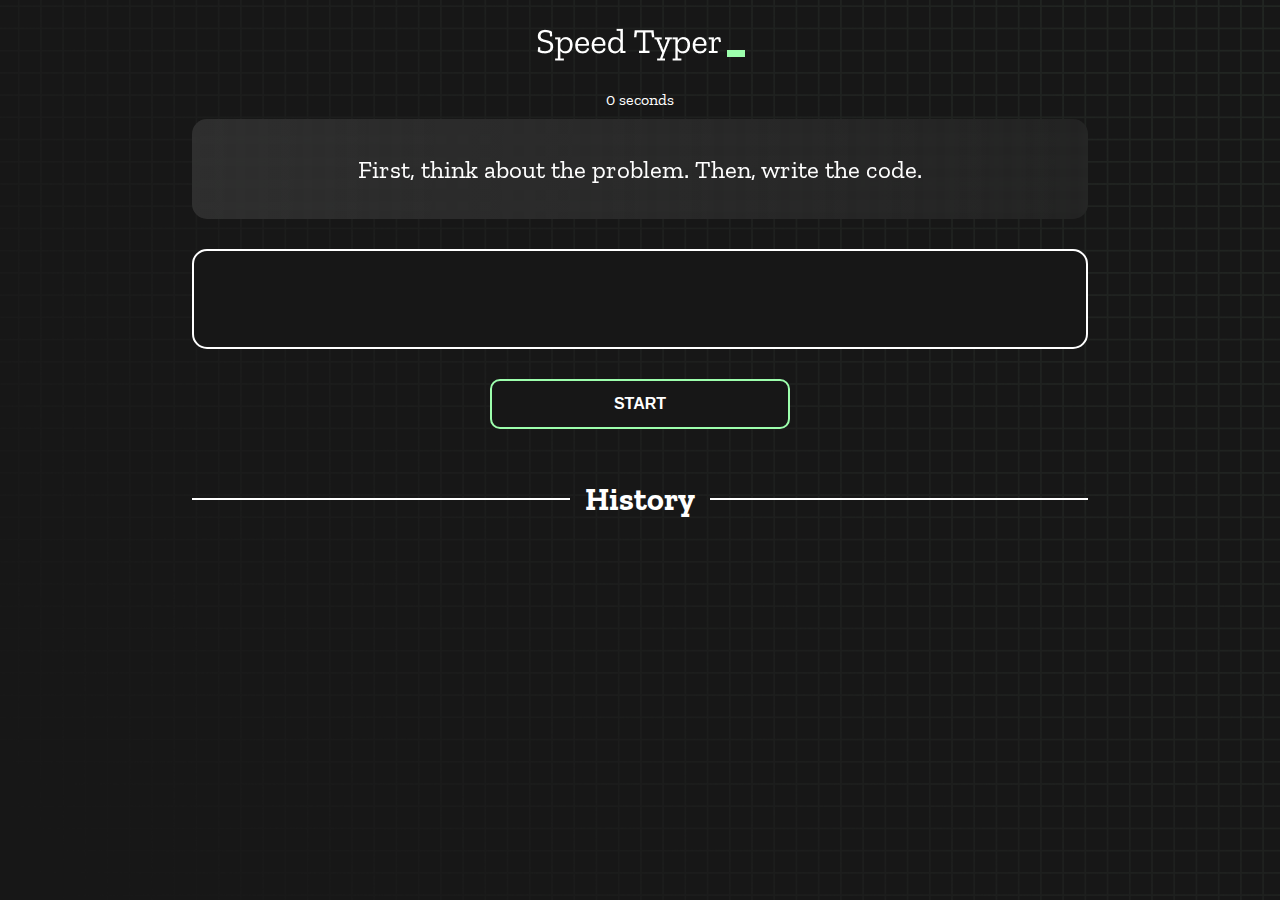
<file: index.html>
<!DOCTYPE html>
<html lang="en">

<head>
  <meta charset="UTF-8" />
  <meta http-equiv="X-UA-Compatible" content="IE=edge" />
  <meta name="viewport" content="width=device-width, initial-scale=1.0" />
  <title>Speed Monster Test</title>
  <link rel="stylesheet" href="styles.css" />
  <link rel="preconnect" href="https://fonts.googleapis.com" />
  <link rel="preconnect" href="https://fonts.gstatic.com" crossorigin />
  <link href="https://fonts.googleapis.com/css2?family=Zilla+Slab:wght@300;400;500&display=swap" rel="stylesheet" />
</head>

<body>
  <h1 class="title"><img src="./logo.png" /></h1>
  <div id="show-time">0 seconds</div>

  <div class="box-container">
    <div id="question"></div>

    <div id="display" class="inactive"></div>

    <div class="buttons">
      <button id="starts">START</button>
    </div>

    <div class="divider-container">
      <div class="line"></div>
      <h1 class="title2">History</h1>
      <div class="line"></div>
    </div>
    <div id="histories" class=""></div>
  </div>

  <div id="countdown"></div>
  <div id="modal-background" class="hidden"></div>
  <div id="result" class="hidden modal-position"></div>

  <script src="./history.js"></script>
  <script src="./script.js"></script>
</body>

</html>
</file>
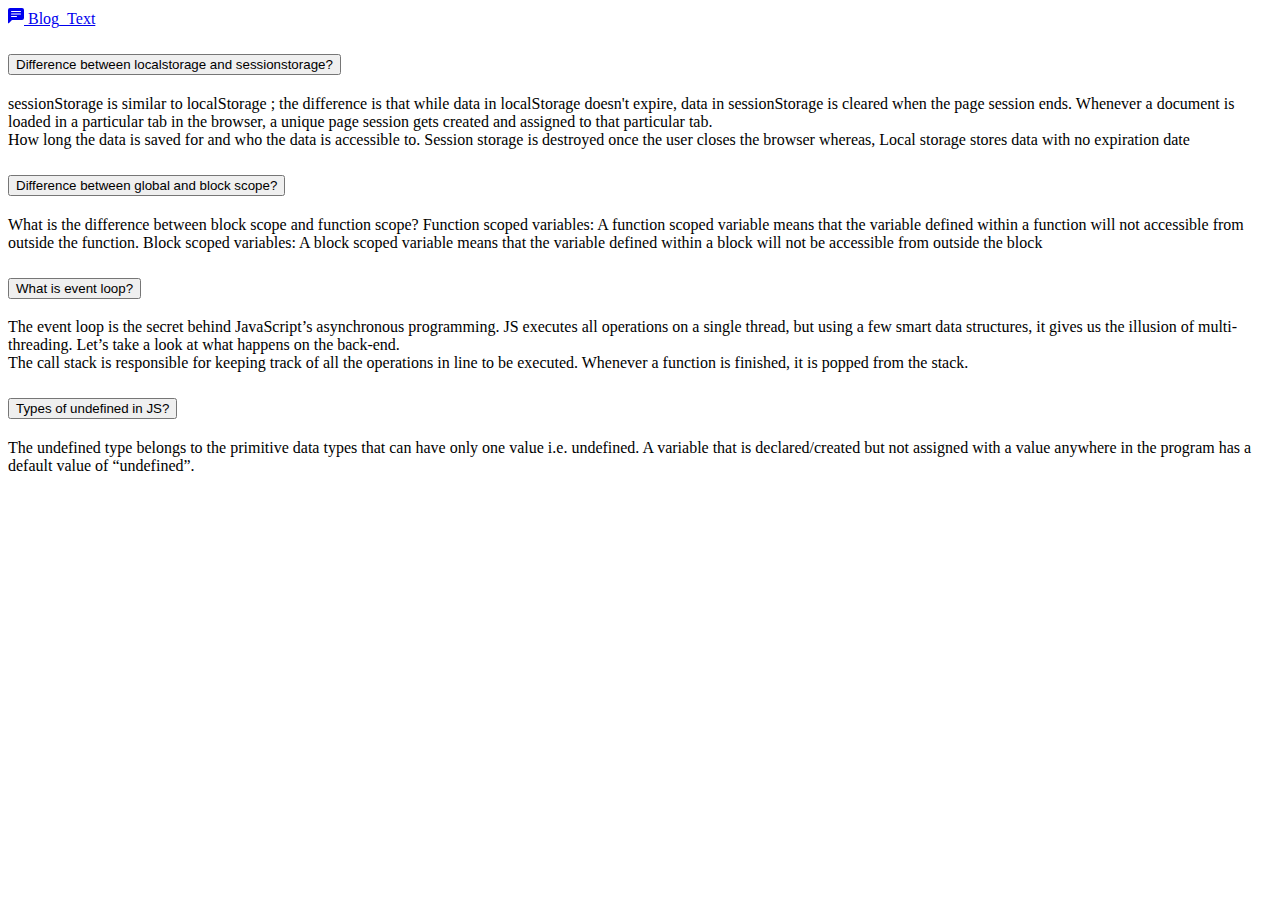
<file: blog.html>
<!DOCTYPE html>
<html lang="en">

<head>
    <meta charset="UTF-8">
    <meta http-equiv="X-UA-Compatible" content="IE=edge">
    <meta name="viewport" content="width=device-width, initial-scale=1.0">
    <title>My_Blog</title>
    <link href="https://cdn.jsdelivr.net/npm/bootstrap@5.0.2/dist/css/bootstrap.min.css" rel="stylesheet"
        integrity="sha384-EVSTQN3/azprG1Anm3QDgpJLIm9Nao0Yz1ztcQTwFspd3yD65VohhpuuCOmLASjC" crossorigin="anonymous">
</head>

<body>
    <header class="container">
        <nav class="navbar navbar-light bg-light">
            <div class="container-fluid fw-bold">
                <a class="navbar-brand" href="#">
                    <svg xmlns="http://www.w3.org/2000/svg" width="16" height="16" fill="currentColor"
                        class="bi bi-chat-left-text-fill" viewBox="0 0 16 16">
                        <path
                            d="M0 2a2 2 0 0 1 2-2h12a2 2 0 0 1 2 2v8a2 2 0 0 1-2 2H4.414a1 1 0 0 0-.707.293L.854 15.146A.5.5 0 0 1 0 14.793V2zm3.5 1a.5.5 0 0 0 0 1h9a.5.5 0 0 0 0-1h-9zm0 2.5a.5.5 0 0 0 0 1h9a.5.5 0 0 0 0-1h-9zm0 2.5a.5.5 0 0 0 0 1h5a.5.5 0 0 0 0-1h-5z" />
                    </svg>
                    Blog_Text
                </a>
            </div>
        </nav>
    </header>

    <div class="accordion container mt-4" id="accordionExample">
        <div class="accordion-item">
            <h2 class="accordion-header" id="headingOne">
                <button class="accordion-button" type="button" data-bs-toggle="collapse" data-bs-target="#collapseOne"
                    aria-expanded="true" aria-controls="collapseOne">
                    Difference between localstorage and sessionstorage?
                </button>
            </h2>
            <div id="collapseOne" class="accordion-collapse collapse show" aria-labelledby="headingOne"
                data-bs-parent="#accordionExample">
                <div class="accordion-body">
                    sessionStorage is similar to localStorage ; the difference is that while data in localStorage
                    doesn't expire, data in sessionStorage is cleared when the page session ends. Whenever a document is
                    loaded in a particular tab in the browser, a unique page session gets created and assigned to that
                    particular tab.

                    <br>
                    How long
                    the data is saved for and who the data is accessible to. Session storage is destroyed once the user
                    closes the browser whereas, Local storage stores data with no expiration date
                </div>
            </div>
        </div>
        <div class="accordion-item">
            <h2 class="accordion-header" id="headingTwo">
                <button class="accordion-button collapsed" type="button" data-bs-toggle="collapse"
                    data-bs-target="#collapseTwo" aria-expanded="false" aria-controls="collapseTwo">
                    Difference between global and block scope?
                </button>
            </h2>
            <div id="collapseTwo" class="accordion-collapse collapse" aria-labelledby="headingTwo"
                data-bs-parent="#accordionExample">
                <div class="accordion-body">
                    What is the difference between block scope and function scope?
                    Function scoped variables: A function scoped variable means that the variable defined within a
                    function will not accessible from outside the function. Block scoped variables: A block scoped
                    variable means that the variable defined within a block will not be accessible from outside the
                    block
                </div>
            </div>
        </div>
        <div class="accordion-item">
            <h2 class="accordion-header" id="headingThree">
                <button class="accordion-button collapsed" type="button" data-bs-toggle="collapse"
                    data-bs-target="#collapseThree" aria-expanded="false" aria-controls="collapseThree">
                    What is event loop?
                </button>
            </h2>
            <div id="collapseThree" class="accordion-collapse collapse" aria-labelledby="headingThree"
                data-bs-parent="#accordionExample">
                <div class="accordion-body">
                    The event loop is the secret behind JavaScript’s asynchronous programming. JS executes all
                    operations on a single thread, but using a few smart data structures, it gives us the illusion of
                    multi-threading. Let’s take a look at what happens on the back-end.

                    <br>

                    The call stack is responsible for keeping track of all the operations in line to be executed.
                    Whenever a function is finished, it is popped from the stack.
                </div>
            </div>
        </div>
        <div class="accordion-item">
            <h2 class="accordion-header" id="headingThree">
                <button class="accordion-button collapsed" type="button" data-bs-toggle="collapse"
                    data-bs-target="#collapseThree" aria-expanded="false" aria-controls="collapseThree">
                    Types of undefined in JS?
                </button>
            </h2>
            <div id="collapseThree" class="accordion-collapse collapse" aria-labelledby="headingThree"
                data-bs-parent="#accordionExample">
                <div class="accordion-body">
                    The undefined type belongs to the primitive data types that can have only one value i.e. undefined.
                    A variable that is declared/created but not assigned with a value anywhere in the program has a
                    default value of “undefined”.
                    <br>
                </div>
            </div>
        </div>
    </div>
    <!-- js -->
    <script src="https://cdn.jsdelivr.net/npm/bootstrap@5.0.2/dist/js/bootstrap.bundle.min.js"
        integrity="sha384-MrcW6ZMFYlzcLA8Nl+NtUVF0sA7MsXsP1UyJoMp4YLEuNSfAP+JcXn/tWtIaxVXM"
        crossorigin="anonymous"></script>
</body>

</html>
</file>
<file: styles.css>
* {
  padding: 0;
  margin: 0;
  box-sizing: border-box;
}

body {
  background-image: url("./bg.png");
  background-size: cover;
  background-position: left top;
  font-family: "Zilla Slab", serif;
}

.box-container {
  width: 70%;
  margin: 0 auto;
}

#question {
  height: 100px;
  display: flex;
  align-items: center;
  justify-content: center;
  color: white;
  font-size: 25px;
  border-radius: 15px;
  background: rgb(255, 255, 255);
  background: linear-gradient(92.49deg,
      rgba(255, 255, 255, 0.1) 0.18%,
      rgba(255, 255, 255, 0.05) 99.85%);
  backdrop-filter: blur(5px);
  margin-bottom: 30px;
}

#display {
  height: 100px;
  display: flex;
  flex-wrap: wrap;
  align-items: center;
  padding-left: 5rem;
  color: white;
  font-size: 32px;
  background-color: #171717;
  border: 2px solid #9dffad;
  border-radius: 15px;
}

#countdown {
  position: fixed;
  height: 100vh;
  width: 100vw;
  background-color: rgba(0, 0, 0, 0.8);
  top: 0;
  left: 0;
  display: flex;
  align-items: center;
  justify-content: center;
  font-size: 3rem;
  color: white;
  display: none;
}

#result {
  position: fixed;
  top: 10%;
  left: 10%;
  transform: translate(-50%, -50%);
  height: 250px;
  width: 400px;
  background-color: #171717;
  border-radius: 15px;
  border: 2px solid #9dffad;
  color: white;
  text-align: center;
  padding: 2rem;
}

#show-time {
  text-align: center;
  color: white;
  margin: 10px 0;
}

.green {
  color: #9dffad;
}

.red {
  color: #eb6565;
}

.bold {
  font-weight: 700;
}

.inactive {
  border: 2px solid white !important;
}

.hidden {
  display: none;
}

.title {
  text-align: center;
  color: white;
  margin: 20px 0;
}

.divider-container {
  height: 80px;
  display: flex;
  justify-content: center;
  align-items: center;
  gap: 15px;
  margin: 0 auto;
}

.line {
  height: 2px;
  background: white;
  width: 100%;
}

.title2 {
  color: white;
  display: block;
}

.buttons {
  display: flex;
  justify-content: center;
  margin: 30px 0;
}

button {
  padding: 10px 20px;
  border: none;
  font-size: 16px;
  font-weight: bold;
  width: 300px;
  height: 50px;
  color: white;
  background-color: #171717;
  border-radius: 10px;
  border: 2px solid #9dffad;
  cursor: pointer;
}

#histories {
  display: grid;
  grid-template-columns: repeat(3, 3fr);
}


.card {
  margin-top: 1rem;
  width: 90%;
  height: 80%;
  padding: 50px;
  align-items: center;
  padding: 20px 10px;
  color: white;
  border-radius: 15px;
  background: rgb(255, 255, 255);
  background: linear-gradient(92.49deg,
      rgba(255, 255, 255, 0.1) 0.18%,
      rgba(255, 255, 255, 0.05) 99.85%);
  backdrop-filter: blur(5px);
  margin-bottom: 30px;
}

#modal-background {
  background: rgb(255, 255, 255);
  background: linear-gradient(92.49deg,
      rgba(255, 255, 255, 0.1) 0.18%,
      rgba(255, 255, 255, 0.05) 99.85%);

  backdrop-filter: blur(5px);
  height: 100vh;
  width: 100%;
  position: fixed;
  top: 0;
}

.modal-position {
  margin-top: 20%;
  margin-left: 40%;
}

@media only screen and (max-width: 700px) {
  .box-container {
    padding: 0 20px;
    width: 100%;
  }

  #histories {
    display: grid;
    grid-template-columns: repeat(1, 1fr);
  }

  .card {
    flex-direction: row;
    margin-left: 1.5rem;
  }
}
</file>
